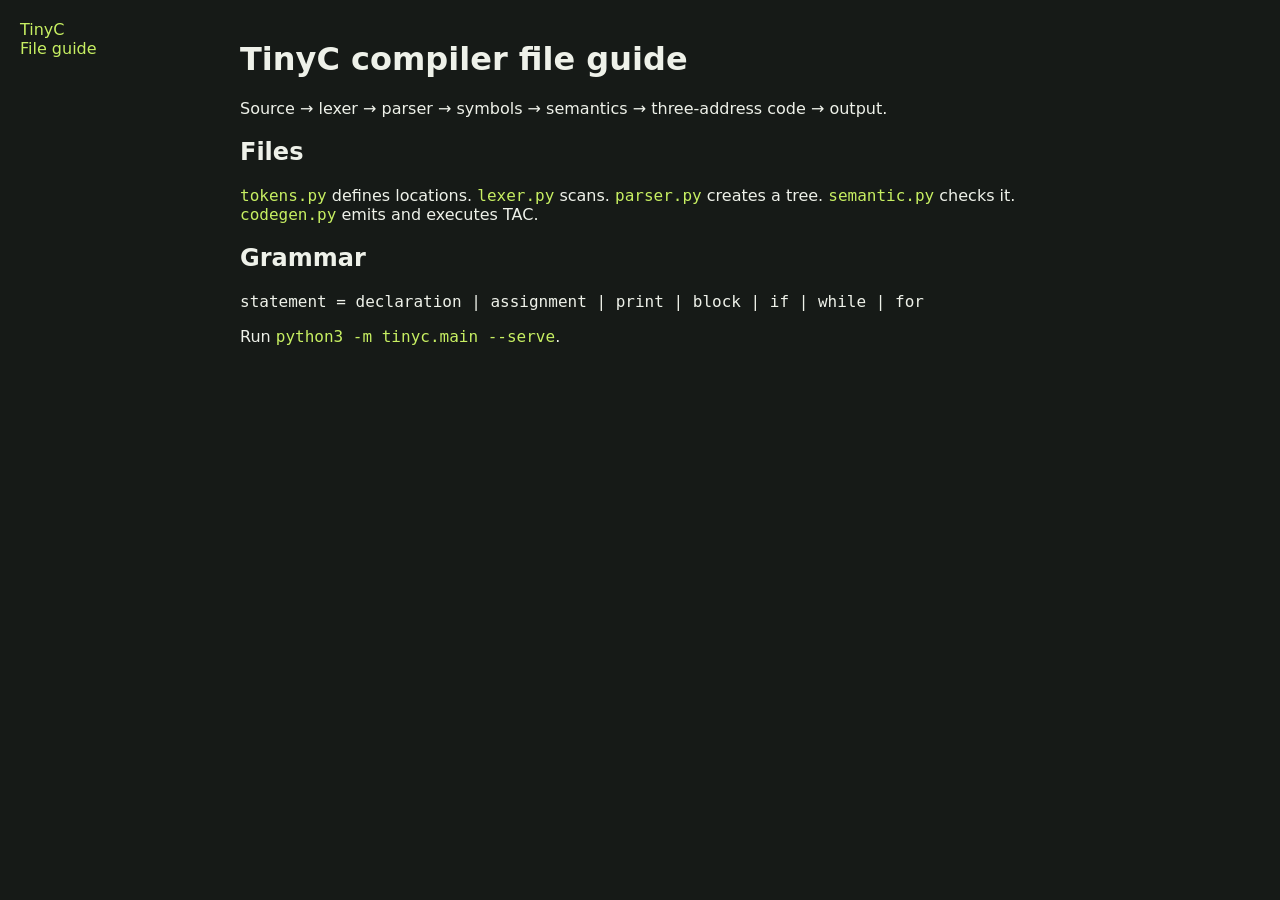
<file: docs/tiny_c_compiler_file_guide.html>
<!doctype html><meta charset="utf-8"><title>TinyC file guide</title><style>body{max-width:800px;margin:40px auto;background:#161a17;color:#eef1e9;font:16px system-ui}code{color:#c7ef62}aside{position:fixed;left:20px;top:20px;color:#c7ef62}@media(max-width:900px){aside{display:none}}</style><aside>TinyC<br>File guide</aside><h1>TinyC compiler file guide</h1><p>Source → lexer → parser → symbols → semantics → three-address code → output.</p><h2>Files</h2><p><code>tokens.py</code> defines locations. <code>lexer.py</code> scans. <code>parser.py</code> creates a tree. <code>semantic.py</code> checks it. <code>codegen.py</code> emits and executes TAC.</p><h2>Grammar</h2><pre>statement = declaration | assignment | print | block | if | while | for</pre><p>Run <code>python3 -m tinyc.main --serve</code>.</p>
</file>
